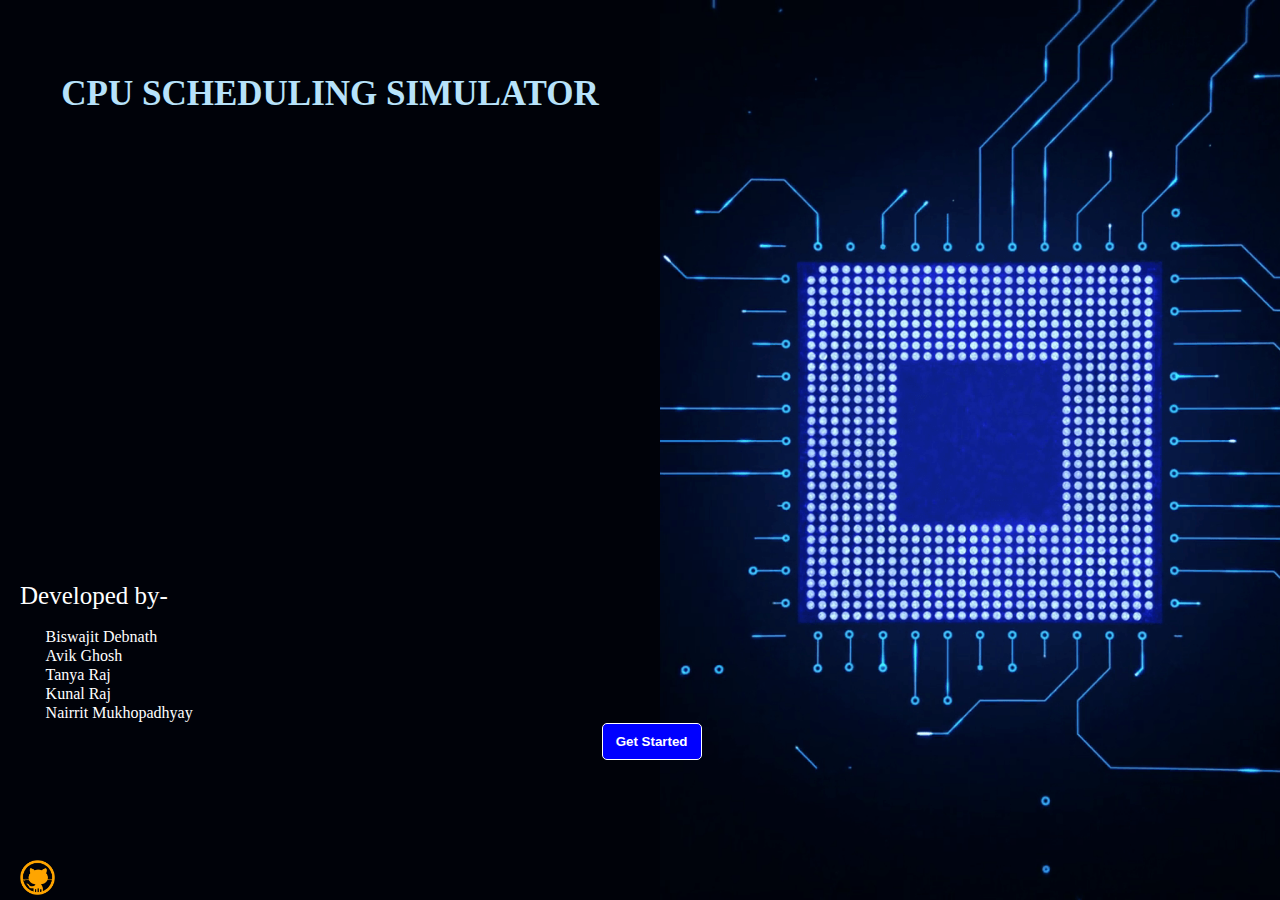
<file: index.html>
<!DOCTYPE html>
<html lang="en">

<head>
    <meta charset="UTF-8">
    <meta http-equiv="X-UA-Compatible" content="IE=edge">
    <meta name="viewport" content="width=device-width, initial-scale=1.0">
    <link rel="icon" href="favicon.png">
    <link rel="stylesheet" href="main.css">
    <title>OS PROJECT</title>
</head>

<body>
    <div class="container">
        <div class="left">
            <div class="heading">CPU SCHEDULING SIMULATOR</div>
            <div class="develop">Developed by-</div>
            <ul>
                <li>Biswajit Debnath</li>
                <li>Avik Ghosh</li>
                <li>Tanya Raj</li>
                <li>Kunal Raj</li>
                <li>Nairrit Mukhopadhyay</li>
            </ul>
            <a href="./index/main.html">
                <button class="statrtbtn">Get Started</button>
            </a>
            <a href="https://github.com/biswajitdebnath108/CPU-SCHEDULING/tree/master" target="_blank">
                <div class="git"></div>
            </a>
        </div>
        <div class="right">
        </div>
    </div>
</body>

</html>
</file>
<file: main.css>
* {
    padding: 0;
    margin: 0;
}

.container {
    height: 100vh;
    width: 100vw;
    display: flex;
    background-color: white;
}

.git{
    height: 35px;
    width: 35px;
    background-image: url('./github.png');
    background-size: cover;
    background-position: center;
    position: absolute;
    bottom: 5px;
}

.left {
    width: 50%;
    background-color: #000209;
    color: white;
    padding: 20px;
}

.right {
    width: 50%;
    background-image: url('./cpu.png');
    background-position: center;
    background-size: cover;
    background-repeat: no-repeat;
}

.heading {
    color: #b7e2fa;
    font-size: 35px;
    font-weight: bold;
    text-align: center;
    margin-top: 6vh;
}

.develop {
    margin-top: 52vh;
    font-size: 25px;
    margin-bottom: 2vh;
}

li {
    list-style: none;
    margin-bottom: 1px;
    margin-left: 2vw;
}

.statrtbtn{
    cursor: pointer;
    background-color: blue;
    color: white;
    font-weight: bold;
    position: absolute;
    left: 47vw;
    border: 1px solid white;
    padding: 10px;
    width: 100px;
    border-radius: 5px;

}
.statrtbtn:hover{
    background-color: rgb(111, 111, 255);
    color: black;
}
</file>
